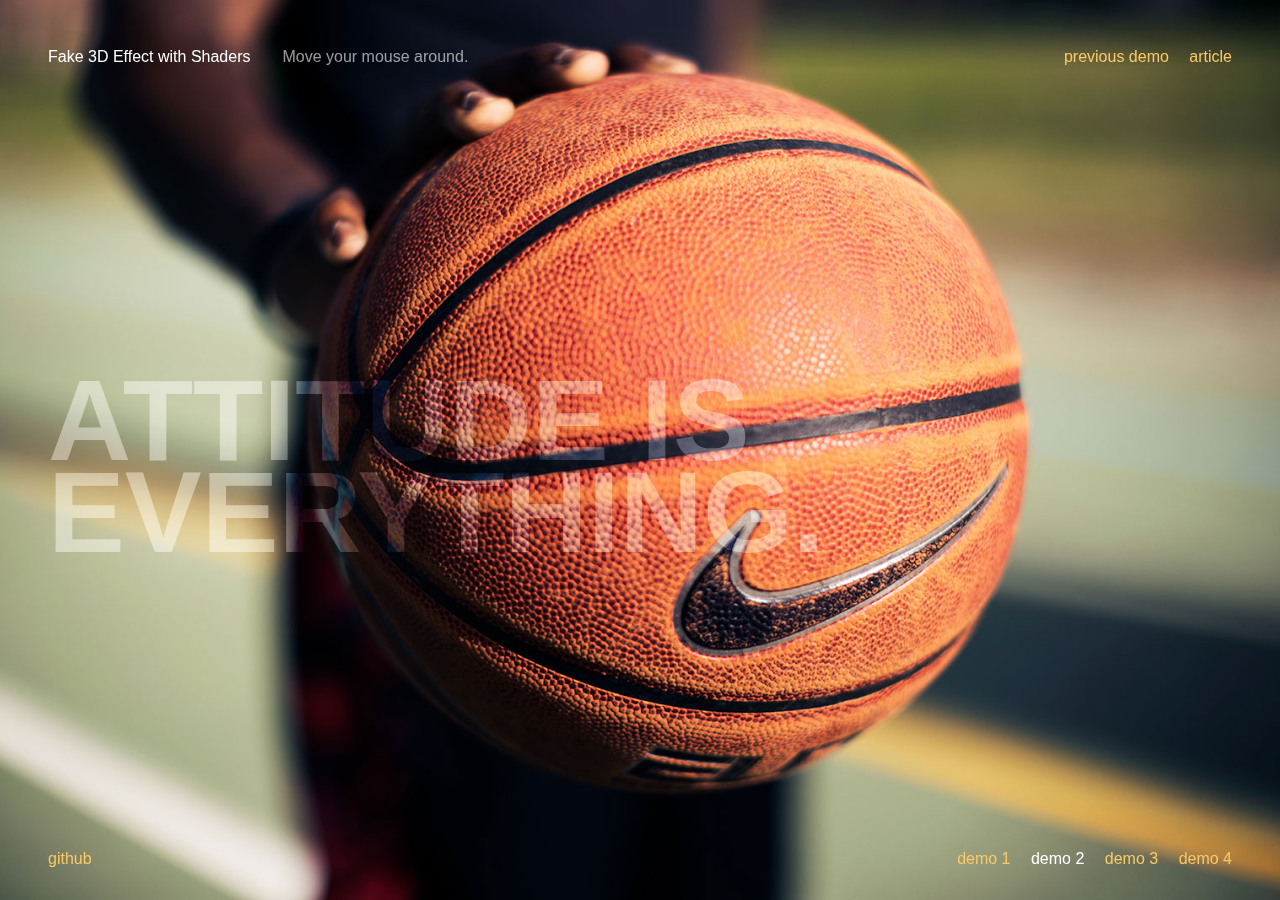
<file: index2.html>
<!DOCTYPE html>
<html lang="en" class="no-js">
	<head>
		<meta charset="UTF-8" />
		<meta name="viewport" content="width=device-width, initial-scale=1">
		<title>Fake 3D Effect with WebGL Shaders | Demo 2 | Codrops</title>
		<meta name="description" content="Demo of the tutorial on how to create a fake 3D image effect with WebGL shaders." />
		<meta name="keywords" content="webgl, 3d, image, shader, javascript, tutorial, demo, web development, effect" />
		<meta name="author" content="Codrops" />
		<link rel="shortcut icon" href="favicon.ico">
		<link rel="stylesheet" type="text/css" href="css/base.css" />
		<script>document.documentElement.className="js";var supportsCssVars=function(){var e,t=document.createElement("style");return t.innerHTML="root: { --tmp-var: bold; }",document.head.appendChild(t),e=!!(window.CSS&&window.CSS.supports&&window.CSS.supports("font-weight","var(--tmp-var)")),t.parentNode.removeChild(t),e};supportsCssVars()||alert("Please view this demo in a modern browser that supports CSS Variables.");</script>
	</head>
	<body class="demo-2">
		<main>
			<div class="message">Tilt your phone to see the effect.</div>
			<div class="frame">
				<div 
					id="gl" 
					data-imageOriginal="img/ball.jpg" 
					data-imageDepth="img/ball-map.jpg" 
					data-horizontalThreshold="15" 
					data-verticalThreshold="25">
				</div>
				<div class="frame__title-wrap">
					<h1 class="frame__title">Fake 3D Effect with Shaders</h1>
					<p class="frame__tagline">Move your mouse around.</a></p>
				</div>
				<div class="frame__links">
					<a href="https://tympanus.net/Development/GridRevealEffects/">Previous Demo</a>
					<a href="https://tympanus.net/codrops/?p=38413">Article</a>
				</div>
				<a class="frame__github" href="https://github.com/akella/fake3d">GitHub</a>
				<div class="frame__demos">
					<a href="index.html" class="frame__demo">demo 1</a>
					<a href="index2.html" class="frame__demo frame__demo--current">demo 2</a>
					<a href="index3.html" class="frame__demo">demo 3</a>
					<a href="index4.html" class="frame__demo">demo 4</a>
				</div>
				<div class="frame__content">Attitude is <br>Everything.</div>
			</div>
		</main>
		<script src="js/app.js"></script>
	</body>
</html>
</file>
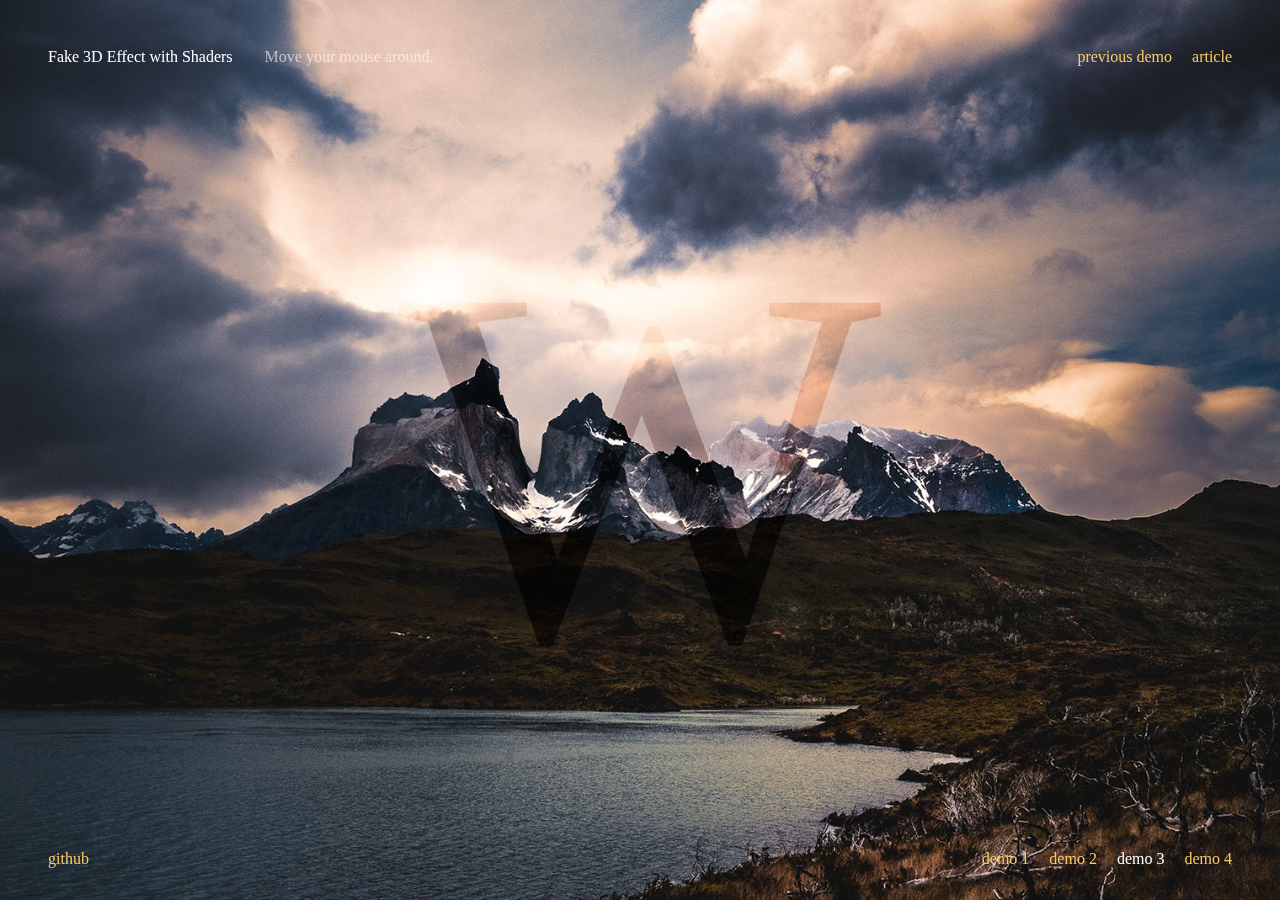
<file: index3.html>
<!DOCTYPE html>
<html lang="en" class="no-js">
	<head>
		<meta charset="UTF-8" />
		<meta name="viewport" content="width=device-width, initial-scale=1">
		<title>Fake 3D Effect with WebGL Shaders | Demo 3 | Codrops</title>
		<meta name="description" content="Demo of the tutorial on how to create a fake 3D image effect with WebGL shaders." />
		<meta name="keywords" content="webgl, 3d, image, shader, javascript, tutorial, demo, web development, effect" />
		<meta name="author" content="Codrops" />
		<link rel="shortcut icon" href="favicon.ico">
		<link rel="stylesheet" type="text/css" href="css/base.css" />
		<script>document.documentElement.className="js";var supportsCssVars=function(){var e,t=document.createElement("style");return t.innerHTML="root: { --tmp-var: bold; }",document.head.appendChild(t),e=!!(window.CSS&&window.CSS.supports&&window.CSS.supports("font-weight","var(--tmp-var)")),t.parentNode.removeChild(t),e};supportsCssVars()||alert("Please view this demo in a modern browser that supports CSS Variables.");</script>
	</head>
	<body class="demo-3">
		<main>
			<div class="message">Tilt your phone to see the effect.</div>
			<div class="frame">
				<div 
					id="gl" 
					data-imageOriginal="img/mount.jpg" 
					data-imageDepth="img/mount-map.jpg" 
					data-horizontalThreshold="15" 
					data-verticalThreshold="25">
				</div>
				<div class="frame__title-wrap">
					<h1 class="frame__title">Fake 3D Effect with Shaders</h1>
					<p class="frame__tagline">Move your mouse around.</a></p>
				</div>
				<div class="frame__links">
					<a href="https://tympanus.net/Development/GridRevealEffects/">Previous Demo</a>
					<a href="https://tympanus.net/codrops/?p=38413">Article</a>
				</div>
				<a class="frame__github" href="https://github.com/akella/fake3d">GitHub</a>
				<div class="frame__demos">
					<a href="index.html" class="frame__demo">demo 1</a>
					<a href="index2.html" class="frame__demo">demo 2</a>
					<a href="index3.html" class="frame__demo frame__demo--current">demo 3</a>
					<a href="index4.html" class="frame__demo">demo 4</a>
				</div>
				<div class="frame__content">W</div>
			</div>
		</main>
		<script src="js/app.js"></script>
	</body>
</html>
</file>
<file: css/base.css>
article,aside,details,figcaption,figure,footer,header,hgroup,main,nav,section,summary{display:block;}audio,canvas,video{display:inline-block;}audio:not([controls]){display:none;height:0;}[hidden]{display:none;}html{font-family:sans-serif;-ms-text-size-adjust:100%;-webkit-text-size-adjust:100%;}body{margin:0;}a:focus{outline:thin dotted;}a:active,a:hover{outline:0;}h1{font-size:2em;margin:0.67em 0;}abbr[title]{border-bottom:1px dotted;}b,strong{font-weight:bold;}dfn{font-style:italic;}hr{-moz-box-sizing:content-box;box-sizing:content-box;height:0;}mark{background:#ff0;color:#000;}code,kbd,pre,samp{font-family:monospace,serif;font-size:1em;}pre{white-space:pre-wrap;}q{quotes:"\201C" "\201D" "\2018" "\2019";}small{font-size:80%;}sub,sup{font-size:75%;line-height:0;position:relative;vertical-align:baseline;}sup{top:-0.5em;}sub{bottom:-0.25em;}img{border:0;}svg:not(:root){overflow:hidden;}figure{margin:0;}fieldset{border:1px solid #c0c0c0;margin:0 2px;padding:0.35em 0.625em 0.75em;}legend{border:0;padding:0;}button,input,select,textarea{font-family:inherit;font-size:100%;margin:0;}button,input{line-height:normal;}button,select{text-transform:none;}button,html input[type="button"],input[type="reset"],input[type="submit"]{-webkit-appearance:button;cursor:pointer;}button[disabled],html input[disabled]{cursor:default;}input[type="checkbox"],input[type="radio"]{box-sizing:border-box;padding:0;}input[type="search"]{-webkit-appearance:textfield;-moz-box-sizing:content-box;-webkit-box-sizing:content-box;box-sizing:content-box;}input[type="search"]::-webkit-search-cancel-button,input[type="search"]::-webkit-search-decoration{-webkit-appearance:none;}button::-moz-focus-inner,input::-moz-focus-inner{border:0;padding:0;}textarea{overflow:auto;vertical-align:top;}table{border-collapse:collapse;border-spacing:0;}
*,
*::after,
*::before {
	box-sizing: border-box;
}

:root {
	font-size: 16px;
}

body {
	--color-text: #fff;
	--color-bg: #0e0e0f;
	--color-link: #826437;
	--color-link-hover: #fff;
	color: var(--color-text);
	background-color: var(--color-bg);
	font-family: moderno-fb, "Big Caslon", "Book Antiqua", "Palatino Linotype", Georgia, serif;
	-webkit-font-smoothing: antialiased;
	-moz-osx-font-smoothing: grayscale;
	overscroll-behavior: none;
}

.demo-2 {
	font-family: Futura, "futura-pt", Arial, sans-serif;
}

.demo-2,
.demo-3 {
    --color-link: #fbc966;
}

.demo-4 {
    --color-link: #52e093;
}

#gl {
	width: 100vw;
	height: 100vh;
	left: 0;
	top: 0;
	position: absolute;
}

canvas {
	display: block;
}

/* Page Loader */
.js .loading::before {
	content: '';
	position: fixed;
	z-index: 100000;
	top: 0;
	left: 0;
	width: 100%;
	height: 100%;
	background: var(--color-bg);
}

.js .loading::after {
	content: '';
	position: fixed;
	z-index: 100000;
	top: 50%;
	left: 50%;
	width: 60px;
	height: 60px;
	margin: -30px 0 0 -30px;
	pointer-events: none;
	border-radius: 50%;
	opacity: 0.4;
	background: var(--color-link);
	animation: loaderAnim 0.7s linear infinite alternate forwards;
}

@keyframes loaderAnim {
	to {
		opacity: 1;
		transform: scale3d(0.5,0.5,1);
	}
}

a {
	text-decoration: none;
	color: var(--color-link);
	outline: none;
}

a:hover,
a:focus {
	color: var(--color-link-hover);
	outline: none;
}

.message {
	background: var(--color-text);
	color: var(--color-bg);
	padding: 1rem;
	position: fixed;
	top: 0;
	width: 100%;
	z-index: 10000;
	text-align: center;
}

.frame {
	padding: 3rem 5vw;
	text-align: center;
	position: relative;
	z-index: 1000;
	height: 100vh;
	display: flex;
	flex-direction: column;
	align-items: center;
	justify-content: center;
}

.frame > * {
	position: relative;
}

.frame__title {
	font-size: 1.25rem;
	margin: 0;
	font-weight: normal;
}

.frame__tagline {
	display: none;
	margin: 0.5rem 0 2rem;
}

.frame__links {
	margin: 1rem 0;
}

.frame a {
	text-transform: lowercase;
}

.frame__links a:not(:last-child),
.frame__demos a:not(:last-child) {
	margin-right: 1rem;
}

.frame__demos {
	margin: 1rem 0;
}

.frame__demo--current,
.frame__demo--current:hover {
	color: var(--color-text);
}

.frame__content {
	line-height: 0.8;
	pointer-events: none;
	margin-top: 13vh;
	font-size: 40vw;
	font-family: essonnes-display, serif;
	mix-blend-mode: soft-light;
	font-weight: normal;
	text-align: center;
	color: #c2ba8b;
}

.demo-2 .frame__content {
	font-size: 9vw;
	text-transform: uppercase;
	font-weight: bold;
	mix-blend-mode: soft-light;
	text-align: left;
	color: #fff;
	font-family: Futura, "futura-pt", Arial, sans-serif;
}

.demo-3 .frame__content {
	color: #24211d;
}

.demo-4 .frame__content {
	color: #75c298;
	mix-blend-mode: overlay;
}

@media screen and (min-width: 53em) {
	.message {
		display: none;
	}
	.frame {
		/*position: fixed;*/
		text-align: left;
		z-index: 10000;
		top: 0;
		left: 0;
		display: grid;
		align-content: space-between;
		width: 100%;
		max-width: none;
		height: 100vh;
		padding: 2rem 3rem;
		pointer-events: none;
		grid-template-columns: 75% 25%;
		grid-template-rows: auto auto auto;
		grid-template-areas: 'title links'
							'content content'
							'github demos';
	}
	.frame__title-wrap {
		grid-area: title;
		display: flex;
	}
	.frame__title {
		font-size: 1rem;
		margin: 0;
	}
	.frame__tagline {
		margin: 0 0 0 1rem;
		padding: 0 0 0 1rem;
		opacity: 0.6;
		display: block;
	}
	.frame__github {
		grid-area: github;
		justify-self: start;
		margin: 0;
	}
	.frame__demos {
		margin: 0;
		grid-area: demos;
		justify-self: end;
	}
	.frame__links {
		grid-area: links;
		padding: 0;
		justify-self: end;
	}
	.frame__content {
		grid-area: content;
		margin: 0;
	}
	.frame a {
		pointer-events: auto;
	}
}
</file>
